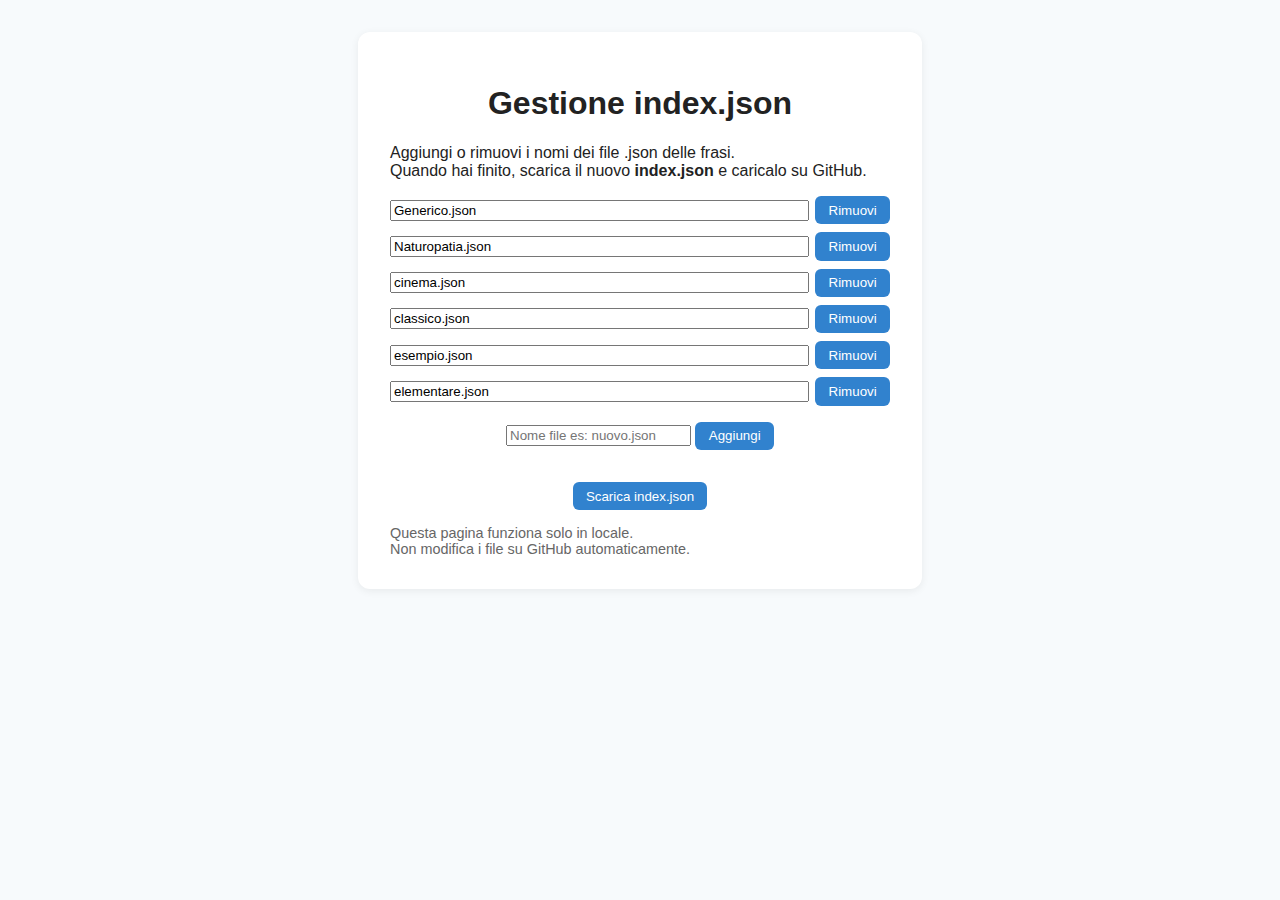
<file: gestione-index.html>
<!DOCTYPE html>
<html lang="it">
<head>
  <meta charset="UTF-8">
  <meta name="viewport" content="width=device-width, initial-scale=1.0">
  <title>Gestione index.json - Frasi Ruota</title>
  <style>
    body { font-family: 'Baloo 2', Arial, sans-serif; background: #f7fafc; color: #222; margin: 0; padding: 2em; }
    .container { max-width: 500px; margin: auto; background: #fff; border-radius: 12px; box-shadow: 0 2px 8px #0001; padding: 2em; }
    h1 { text-align: center; }
    ul { list-style: none; padding: 0; }
    li { display: flex; align-items: center; margin-bottom: 0.5em; }
    li input { flex: 1; margin-right: 0.5em; }
    button { background: #3182ce; color: #fff; border: none; border-radius: 6px; padding: 0.5em 1em; cursor: pointer; }
    button:hover { background: #225ea8; }
    .add-row { margin-top: 1em; text-align: center; }
    .download { margin-top: 2em; text-align: center; }
  </style>
</head>
<body>
  <div class="container">
    <h1>Gestione index.json</h1>
    <p>Aggiungi o rimuovi i nomi dei file .json delle frasi.<br>Quando hai finito, scarica il nuovo <b>index.json</b> e caricalo su GitHub.</p>
    <ul id="file-list"></ul>
    <div class="add-row">
      <input type="text" id="new-file" placeholder="Nome file es: nuovo.json" />
      <button onclick="addFile()">Aggiungi</button>
    </div>
    <div class="download">
      <button onclick="downloadIndex()">Scarica index.json</button>
    </div>
    <div style="margin-top:1em;font-size:0.9em;color:#666;">Questa pagina funziona solo in locale.<br>Non modifica i file su GitHub automaticamente.</div>
  </div>
  <script>
    // Lista iniziale (puoi incollarla qui dal tuo index.json)
    let files = [
      "Generico.json",
      "Naturopatia.json",
      "cinema.json",
      "classico.json",
      "esempio.json",
      "elementare.json"
    ];
    function renderList() {
      const ul = document.getElementById('file-list');
      ul.innerHTML = '';
      files.forEach((file, idx) => {
        const li = document.createElement('li');
        const input = document.createElement('input');
        input.value = file;
        input.onchange = e => files[idx] = e.target.value;
        const del = document.createElement('button');
        del.textContent = 'Rimuovi';
        del.onclick = () => { files.splice(idx,1); renderList(); };
        li.appendChild(input);
        li.appendChild(del);
        ul.appendChild(li);
      });
    }
    function addFile() {
      const val = document.getElementById('new-file').value.trim();
      if(val && !files.includes(val)) {
        files.push(val);
        document.getElementById('new-file').value = '';
        renderList();
      }
    }
    function downloadIndex() {
      const blob = new Blob([
        JSON.stringify({ files: files }, null, 2)
      ], {type: 'application/json'});
      const a = document.createElement('a');
      a.href = URL.createObjectURL(blob);
      a.download = 'index.json';
      a.click();
    }
    renderList();
  </script>
</body>
</html>
</file>
